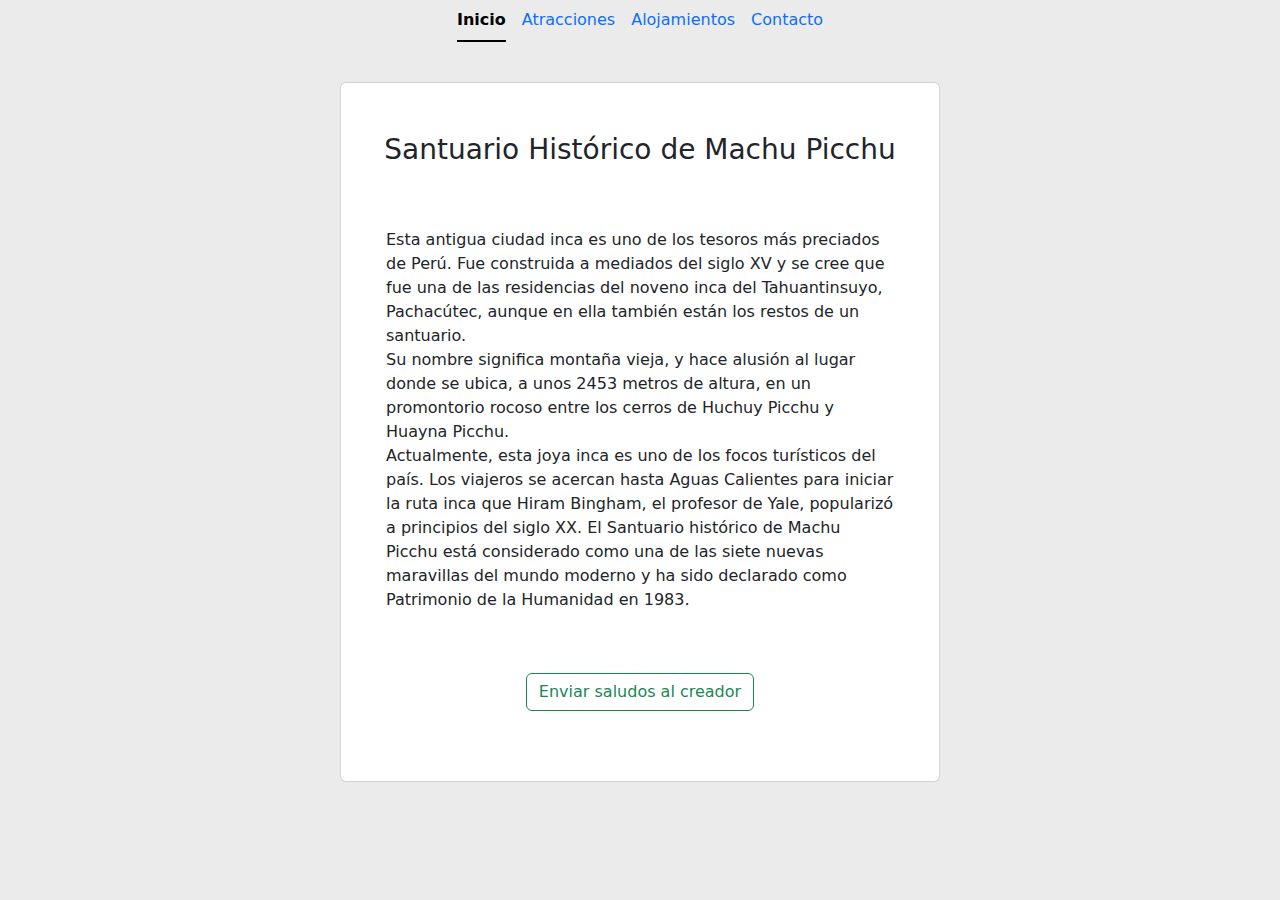
<file: index.html>
<!DOCTYPE html>
<html lang="en">
  <head>
    <meta charset="UTF-8" />
    <meta name="viewport" content="width=device-width, initial-scale=1.0" />
    <title>Santuario Histórico de Machu Picchu</title>
    <link href="https://cdn.jsdelivr.net/npm/bootstrap@5.3.3/dist/css/bootstrap.min.css" rel="stylesheet" integrity="sha384-QWTKZyjpPEjISv5WaRU9OFeRpok6YctnYmDr5pNlyT2bRjXh0JMhjY6hW+ALEwIH" crossorigin="anonymous"/>
    <link rel="stylesheet" href="/styles/styles.css">
  </head>
  <body>
      <ul class="nav nav-underline justify-content-center">
        <li class="nav-item">
          <a class="nav-link active" aria-current="page" href="/index.html"
            >Inicio</a
          >
        </li>
        <li class="nav-item">
          <a class="nav-link" href="/atraccion.html">Atracciones</a>
        </li>
        <li class="nav-item">
          <a class="nav-link" href="/alojamientos.html">Alojamientos</a>
        </li>
        <li class="nav-item">
          <a class="nav-link " href="/contacto.html">Contacto</a>
        </li>
      </ul>
      <div class="contenido">
        <div class="card">
          <div class="">
            <h3>
              <p class="text-center">Santuario Histórico de Machu Picchu</p>
            </h3>
          </div>
     
          <div>
            <div class="grid-item">
              <div class="container-text">
                <p class="fw-light" style="padding: 45px">
                  Esta antigua ciudad inca es uno de los tesoros más preciados de
                  Perú. Fue construida a mediados del siglo XV y se cree que fue una
                  de las residencias del noveno inca del Tahuantinsuyo, Pachacútec,
                  aunque en ella también están los restos de un santuario.
                  <br />
                  Su nombre significa montaña vieja, y hace alusión al lugar donde se
                  ubica, a unos 2453 metros de altura, en un promontorio rocoso entre
                  los cerros de Huchuy Picchu y Huayna Picchu.
                  <br />
                  Actualmente, esta joya inca es uno de los focos turísticos del país.
                  Los viajeros se acercan hasta Aguas Calientes para iniciar la ruta
                  inca que Hiram Bingham, el profesor de Yale, popularizó a principios
                  del siglo XX. El Santuario histórico de Machu Picchu está
                  considerado como una de las siete nuevas maravillas del mundo
                  moderno y ha sido declarado como Patrimonio de la Humanidad en 1983.
                </p>
              </div>
            </div>
            <div style="justify-content: center; display: flex;">
              <button  type="button" class="btn btn-outline-success" data-bs-toggle="modal" data-bs-target="#exampleModal">
                Enviar saludos al creador
              </button>  
            </div>
            
            <!-- Modal -->
            <div
              class="modal fade"
              id="exampleModal"
              tabindex="-1"
              aria-labelledby="exampleModalLabel"
              aria-hidden="true"
            >
              <div class="modal-dialog">
                <div class="modal-content">
                  <div class="modal-header">
                    <h1 class="modal-title fs-5" id="exampleModalLabel">
                      Saludo
                    </h1>
                    <button
                      type="button"
                      class="btn-close"
                      data-bs-dismiss="modal"
                      aria-label="Close"
                    ></button>
                  </div>
                  <div class="modal-body">
                    Saludos enviados al creador del web site a traves de este modal!!
                  </div>
                  <div class="modal-footer">
                    <button type="button exit" class="btn btn-outline-info" data-bs-dismiss="modal">
                      Cerrar
                    </button>
                  </div>
                </div>
              </div>
            </div>
          </div>
    
      </div>  
    </div>
    <script
      src="https://cdn.jsdelivr.net/npm/bootstrap@5.3.3/dist/js/bootstrap.bundle.min.js"
      integrity="sha384-YvpcrYf0tY3lHB60NNkmXc5s9fDVZLESaAA55NDzOxhy9GkcIdslK1eN7N6jIeHz"
      crossorigin="anonymous"
    ></script>
  </body>
</html>
</file>
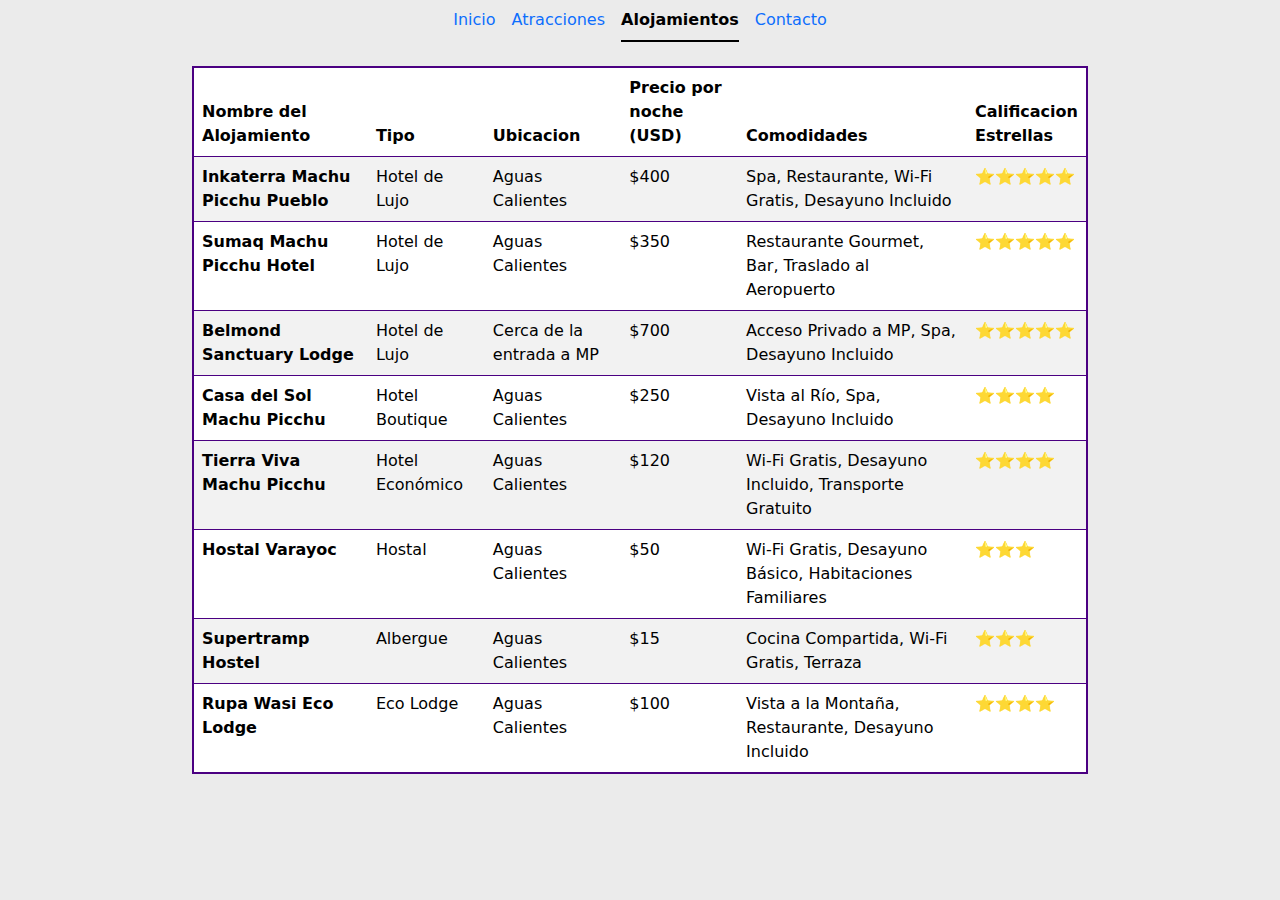
<file: alojamientos.html>
<!DOCTYPE html>
<html lang="en">
  <head>
    <meta charset="UTF-8" />
    <meta name="viewport" content="width=device-width, initial-scale=1.0" />
    <title>Santuario Histórico de Machu Picchu</title>
    <link
      href="https://cdn.jsdelivr.net/npm/bootstrap@5.3.3/dist/css/bootstrap.min.css"
      rel="stylesheet"
      integrity="sha384-QWTKZyjpPEjISv5WaRU9OFeRpok6YctnYmDr5pNlyT2bRjXh0JMhjY6hW+ALEwIH"
      crossorigin="anonymous"
    />
    <link rel="stylesheet" href="/styles/styles-al.css">
  </head>
  <body>
    <ul class="nav nav-underline justify-content-center">
      <li class="nav-item">
        <a class="nav-link" aria-current="page" href="/index.html">Inicio</a>
      </li>
      <li class="nav-item">
        <a class="nav-link" href="/atraccion.html">Atracciones</a>
      </li>
      <li class="nav-item">
        <a class="nav-link active" href="/alojamientos.html">Alojamientos</a>
      </li>
      <li class="nav-item">
        <a class="nav-link " href="/contacto.html">Contacto</a>
      </li>
    </ul>
    <br>
    <div class="container-t">
      <table class="table table-striped table-responsive-lg">
        <thead>
          <tr>
            <th scope="col">Nombre del Alojamiento</th>
            <th scope="col">Tipo</th>
            <th scope="col">Ubicacion</th>
            <th scope="col">Precio por noche (USD)</th>
            <th scope="col">Comodidades</th>
            <th scope="col">Calificacion <br />Estrellas</th>
          </tr>
        </thead>
        <tbody>
          <tr>
            <th scope="row">Inkaterra Machu Picchu Pueblo</th>
            <td>Hotel de Lujo</td>
            <td>Aguas Calientes</td>
            <td>$400</td>
            <td>Spa, Restaurante, Wi-Fi Gratis, Desayuno Incluido</td>
            <td>⭐⭐⭐⭐⭐</td>
          </tr>
          <tr>
            <th scope="row">Sumaq Machu Picchu Hotel</th>
            <td>Hotel de Lujo</td>
            <td>Aguas Calientes</td>
            <td>$350</td>
            <td>Restaurante Gourmet, Bar, Traslado al Aeropuerto</td>
            <td>⭐⭐⭐⭐⭐</td>
          </tr>
          <tr>
            <th scope="row">Belmond Sanctuary Lodge</th>
            <td>Hotel de Lujo</td>
            <td>Cerca de la entrada a MP</td>
            <td>$700</td>
            <td>Acceso Privado a MP, Spa, Desayuno Incluido</td>
            <td>⭐⭐⭐⭐⭐</td>
          </tr>
          <tr>
            <th scope="row">Casa del Sol Machu Picchu</th>
            <td>Hotel Boutique</td>
            <td>Aguas Calientes</td>
            <td>$250</td>
            <td>Vista al Río, Spa, Desayuno Incluido</td>
            <td>⭐⭐⭐⭐</td>
          </tr>
          <tr>
            <th scope="row">Tierra Viva Machu Picchu</th>
            <td>Hotel Económico</td>
            <td>Aguas Calientes</td>
            <td>$120</td>
            <td>Wi-Fi Gratis, Desayuno Incluido, Transporte Gratuito</td>
            <td>⭐⭐⭐⭐</td>
          </tr>
          <tr>
            <th scope="row">Hostal Varayoc</th>
            <td>Hostal</td>
            <td>Aguas Calientes</td>
            <td>$50</td>
            <td>Wi-Fi Gratis, Desayuno Básico, Habitaciones Familiares</td>
            <td>⭐⭐⭐</td>
          </tr>
          <tr>
            <th scope="row">Supertramp Hostel</th>
            <td>Albergue</td>
            <td>Aguas Calientes</td>
            <td>$15</td>
            <td>Cocina Compartida, Wi-Fi Gratis, Terraza</td>
            <td>⭐⭐⭐</td>
          </tr>
          <tr>
            <th scope="row">Rupa Wasi Eco Lodge</th>
            <td>Eco Lodge</td>
            <td>Aguas Calientes</td>
            <td>$100</td>
            <td>Vista a la Montaña, Restaurante, Desayuno Incluido</td>
            <td>⭐⭐⭐⭐</td>
          </tr>
        </tbody>
      </table>
    </div>
  </body>
</html>
</file>
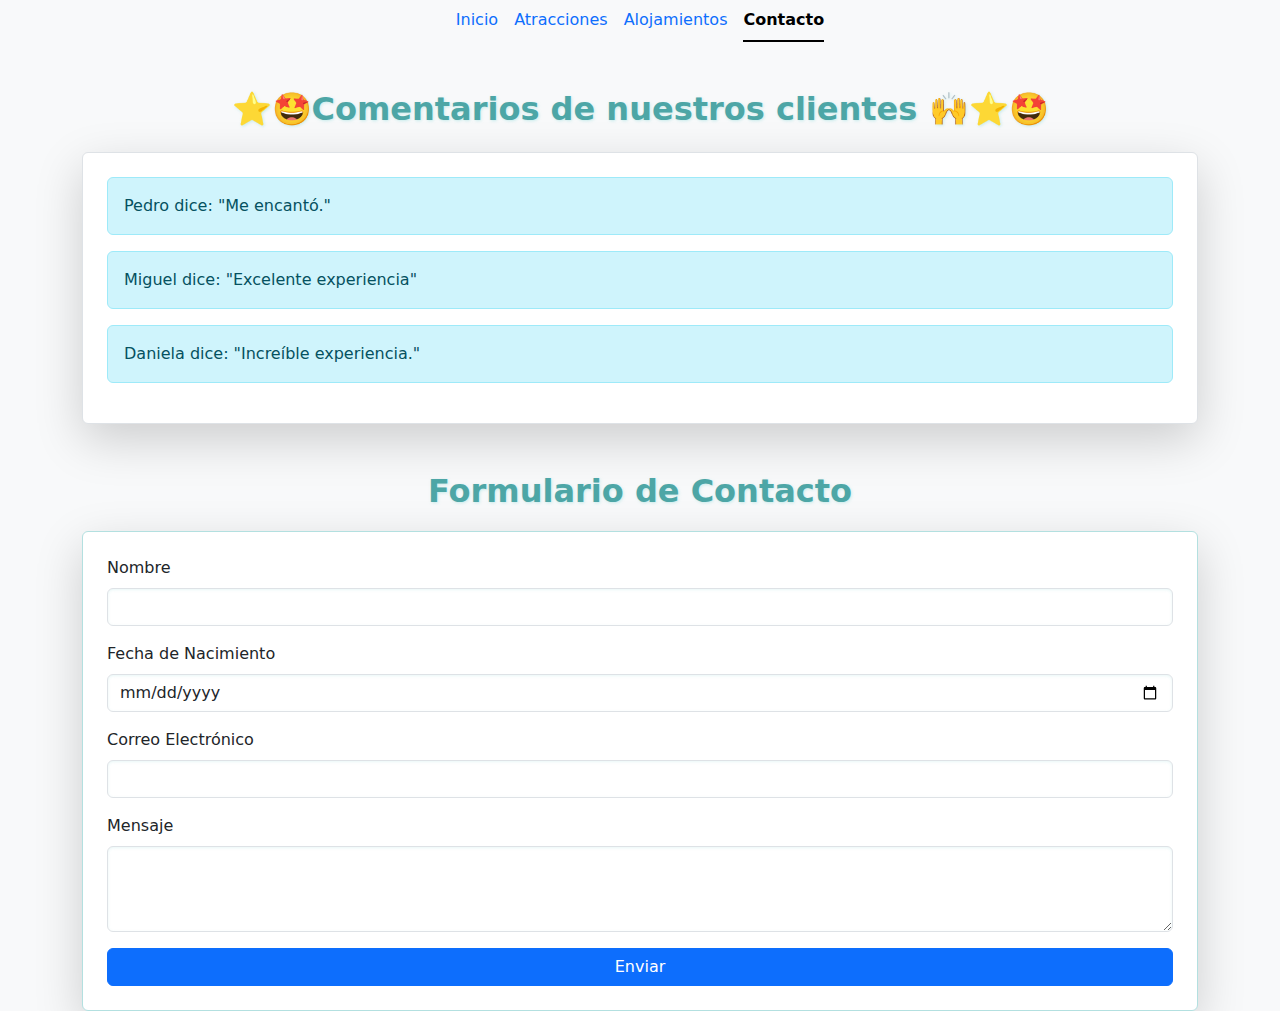
<file: contacto.html>
<!DOCTYPE html>
<html lang="es">
<head>
    <meta charset="UTF-8">
    <meta name="viewport" content="width=device-width, initial-scale=1.0">
    <title>Área de Comentarios y Formulario de Contacto</title>
    <link href="https://stackpath.bootstrapcdn.com/bootstrap/4.5.2/css/bootstrap.min.css" rel="stylesheet">
    <link rel="stylesheet" href="styles.css">
    <link href="https://cdn.jsdelivr.net/npm/bootstrap@5.3.3/dist/css/bootstrap.min.css" rel="stylesheet" integrity="sha384-QWTKZyjpPEjISv5WaRU9OFeRpok6YctnYmDr5pNlyT2bRjXh0JMhjY6hW+ALEwIH" crossorigin="anonymous"/>
    <link rel="stylesheet" href="/styles/styles.css">
</head>
<ul class="nav nav-underline justify-content-center">
    <li class="nav-item">
      <a class="nav-link" aria-current="page" href="/index.html">Inicio</a>
    </li>
    <li class="nav-item">
      <a class="nav-link" href="/atraccion.html">Atracciones</a>
    </li>
    <li class="nav-item">
      <a class="nav-link" href="/alojamientos.html">Alojamientos</a>
    </li>
    <li class="nav-item">
      <a class="nav-link active" href="/contacto.html">Contacto</a>
    </li>
  </ul>
<body class="bg-light">

<div class="container mt-5">
    <h2 class="text-center custom-title">⭐🤩Comentarios de nuestros clientes 🙌⭐🤩</h2>
    <div id="comentarios-container" class="my-4 p-4 border rounded bg-white shadow-lg"></div>

    <h2 class="text-center mt-5 custom-title">Formulario de Contacto</h2>
    <form id="contactForm" class="needs-validation custom-form p-4 bg-white rounded shadow-lg" novalidate>
        <div class="form-group">
            <label for="nombre">Nombre</label>
            <input type="text" class="form-control custom-input" id="nombre" required>
            <div class="invalid-feedback">Por favor, ingresa tu nombre.</div>
        </div>
        <div class="form-group">
            <label for="fechaNacimiento">Fecha de Nacimiento</label>
            <input type="date" class="form-control custom-input" id="fechaNacimiento" required>
            <div class="invalid-feedback">Por favor, ingresa tu fecha de nacimiento.</div>
        </div>
        <div class="form-group">
            <label for="email">Correo Electrónico</label>
            <input type="email" class="form-control custom-input" id="email" required>
            <div class="invalid-feedback">Por favor, ingresa un correo electrónico válido.</div>
        </div>
        <div class="form-group">
            <label for="mensaje">Mensaje</label>
            <textarea class="form-control custom-input" id="mensaje" rows="3" required></textarea>
            <div class="invalid-feedback">Por favor, ingresa tu mensaje.</div>
        </div>
        <button type="submit" class="btn btn-primary btn-block">Enviar</button>
    </form>
</div>

<!-- Modal de Confirmación -->
<div class="modal fade" id="confirmationModal" tabindex="-1" role="dialog" aria-labelledby="confirmationModalLabel" aria-hidden="true">
    <div class="modal-dialog" role="document">
        <div class="modal-content">
            <div class="modal-header">
                <h5 class="modal-title" id="confirmationModalLabel">Confirmación</h5>
                <button type="button" class="close" data-dismiss="modal" aria-label="Close">
                    <span aria-hidden="true">&times;</span>
                </button>
            </div>
            <div class="modal-body">
                ¡Tu información se ha registrado correctamente!
            </div>
            <div class="modal-footer">
                <button type="button" class="btn btn-secondary" data-dismiss="modal" onclick="reloads();">Cerrar</button>
            </div>
        </div>
    </div>
</div>

<script src="https://code.jquery.com/jquery-3.5.1.min.js"></script>
<script src="https://cdn.jsdelivr.net/npm/@popperjs/core@2.5.2/dist/umd/popper.min.js"></script>
<script src="https://stackpath.bootstrapcdn.com/bootstrap/4.5.2/js/bootstrap.min.js"></script>
<script src="script.js"></script>
</body>
</html>
</file>
<file: styles/styles.css>
body{
    background-color: rgb(235, 235, 235);
    display: inline;
    justify-content: center;
}

.contenido{
    justify-content: center;
    display: flex;
}

.card{
    top: 40px;
    padding-top: 50px;
    width: 600px;
    height: 700px;
}
</file>
<file: styles/styles-al.css>
body{
    background-color: rgb(235, 235, 235);
    display: inline;
    justify-content: center;
}

.contenido{
    justify-content: center;
    display: flex;
}

.container-t{
    justify-content: center;
    display: flex;
}

.table{
    width: 70%;
    border: 2px solid indigo;
    border-radius: 25px !important;
    align-self: center !important;
}
</file>
<file: styles.css>
body {
    background-color: #f0f8ff; /* Fondo claro */
    font-family: 'Arial', sans-serif;
}

.custom-title {
    color: #4da6a6;
    font-weight: bold;
    font-size: 2rem;
    text-shadow: 1px 1px 3px rgba(180, 230, 230, 0.7); /* Sombra clara */
    margin-bottom: 20px;
}

.custom-form, #comentarios-container {
    background-color: #f5fdfd; /* Fondo pastel claro */
    border: 1px solid #b3e0e0; /* Borde pastel */
    box-shadow: 0 4px 8px rgba(180, 230, 230, 0.4), 0 6px 20px rgba(200, 230, 230, 0.3); /* Sombra suave */
    border-radius: 8px; /* Bordes redondeados */
    padding: 20px; /* Espaciado interno */
}

.custom-input {
    background-color: #e0f7fa; /* Fondo más claro */
    border: 1px solid #b3e0e0;
    box-shadow: inset 0 1px 3px rgba(180, 230, 230, 0.3); /* Sombras internas suaves */
    color: #2f4f4f; /* Texto en gris oscuro */
}

.custom-input:focus {
    border-color: #99cccc;
    box-shadow: 0 0 5px rgba(153, 204, 204, 0.5);
    background-color: #f0f8ff; /* Fondo más claro al enfocar */
}

.custom-input::placeholder {
    color: #99a6a6; /* Placeholder gris claro */
}

.custom-input:focus::placeholder {
    color: #b3bfbf; /* Placeholder más claro al enfocar */
}

.form-control, .form-control:focus {
    color: #2f4f4f; /* Color del texto del input en gris oscuro */
    background-color: #f5fdfd; /* Fondo claro para los inputs */
    border-color: #b3e0e0;
}

.btn-primary {
    background-color: #66cccc; /* Botón con color pastel */
    border-color: #66cccc;
    transition: background-color 0.3s ease;
    color: #ffffff; /* Texto del botón en blanco */
}

.btn-primary:hover {
    background-color: #55bbbb;
    border-color: #55bbbb;
    box-shadow: 0 4px 6px rgba(180, 230, 230, 0.4); /* Sombra clara */
}

#comentarios-container {
    background-color: #f5fdfd; /* Fondo claro para el área de comentarios */
    border: 1px solid #b3e0e0;
    box-shadow: 0 4px 8px rgba(200, 230, 230, 0.4); /* Sombras claras */
    padding: 20px; /* Espaciado interno */
    margin-bottom: 20px; /* Espaciado entre comentarios y formulario */
    background-image: none; /* Eliminar cualquier fondo oscuro */
}

.modal-content {
    background-color: #e6f7f7; /* Fondo del modal en tono claro */
    border: 1px solid #b3e0e0;
    box-shadow: 0 4px 8px rgba(180, 230, 230, 0.4); /* Sombras claras */
}

body{
    background-color: rgb(235, 235, 235);
    display: inline;
    justify-content: center;
}

.contenido{
    justify-content: center;
    display: flex;
}

.container-t{
    justify-content: center;
    display: flex;
}

.table{
    width: 70%;
    border: 2px solid indigo;
    border-radius: 25px !important;
    align-self: center !important;
}
</file>
